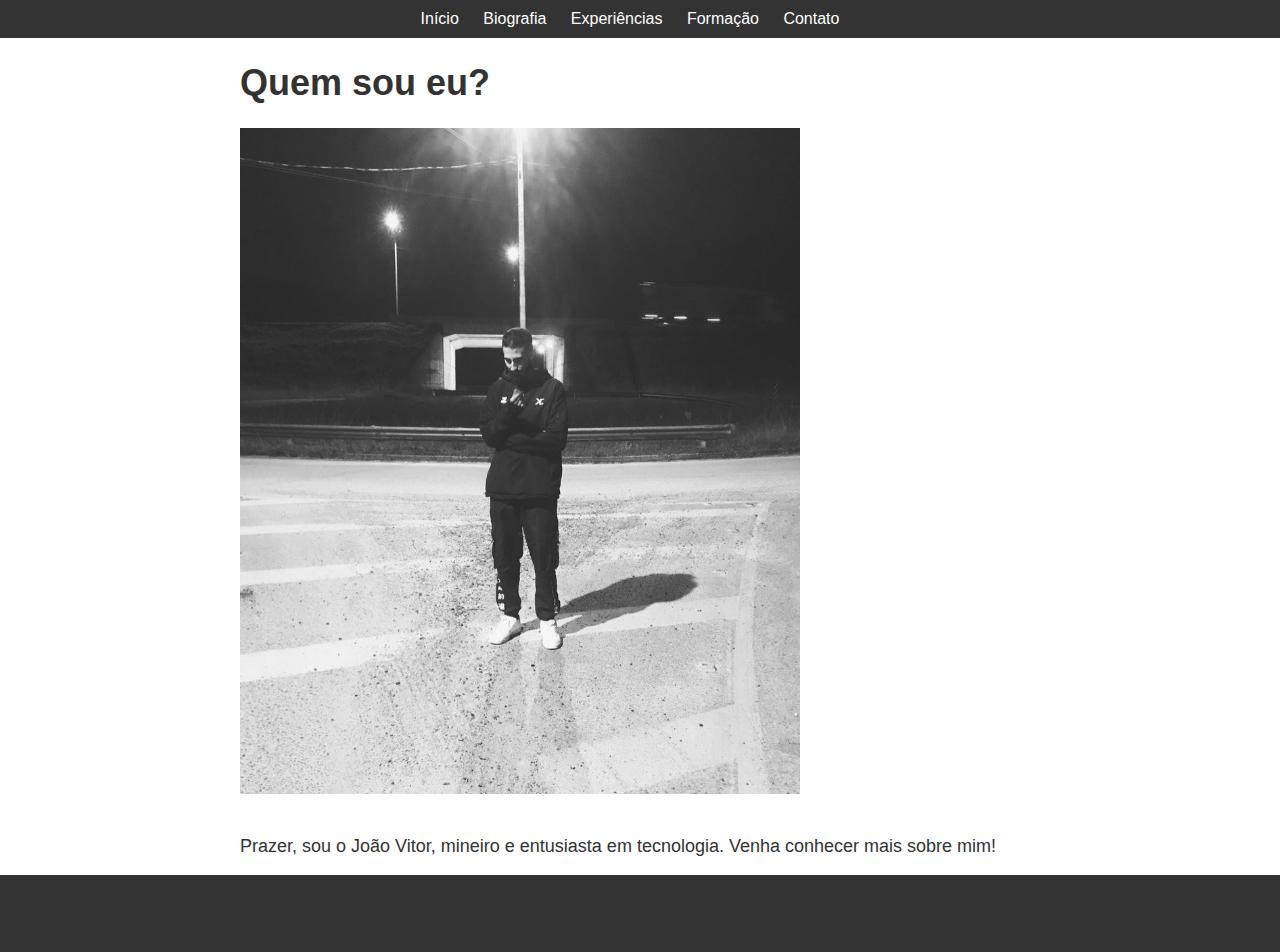
<file: index.html>
<!DOCTYPE html>
<html lang="pt-br">
<head>
    <meta charset="UTF-8">
    <meta name="viewport" content="width=device-width, initial-scale=1.0">
    <title>João Vitor Fleming</title>
    <!--inclui o arquivo css externo-->
    <link rel="stylesheet" href="styles.css">
</head>
<body>
<!--cabeçalho da página-->
    <nav>
        <!--menu de navegação-->
        <ul>
            <li><a href="index.html">Início</a></li>
            <li><a href="biografia.html">Biografia</a></li>
            <li><a href="experiencias.html">Experiências</a></li>
            <li><a href="formacao.html">Formação</a></li>
            <li><a href="contato.html">Contato</a></li>
        </ul>
    </nav>
<!--conteudo principal da pagina-->
    <div class="content">
        <h1>Quem sou eu?</h1>
        <img src="jvf.jpeg" alt="Imagem de Página">
        <p>Prazer, sou o João Vitor, mineiro e entusiasta em tecnologia. Venha conhecer mais sobre mim!</p>
        
    </div>
<!--rodapé da pagina-->
    <footer>
    <p>&copy; 2024 </p>
</footer>

</body>

</html>
</file>
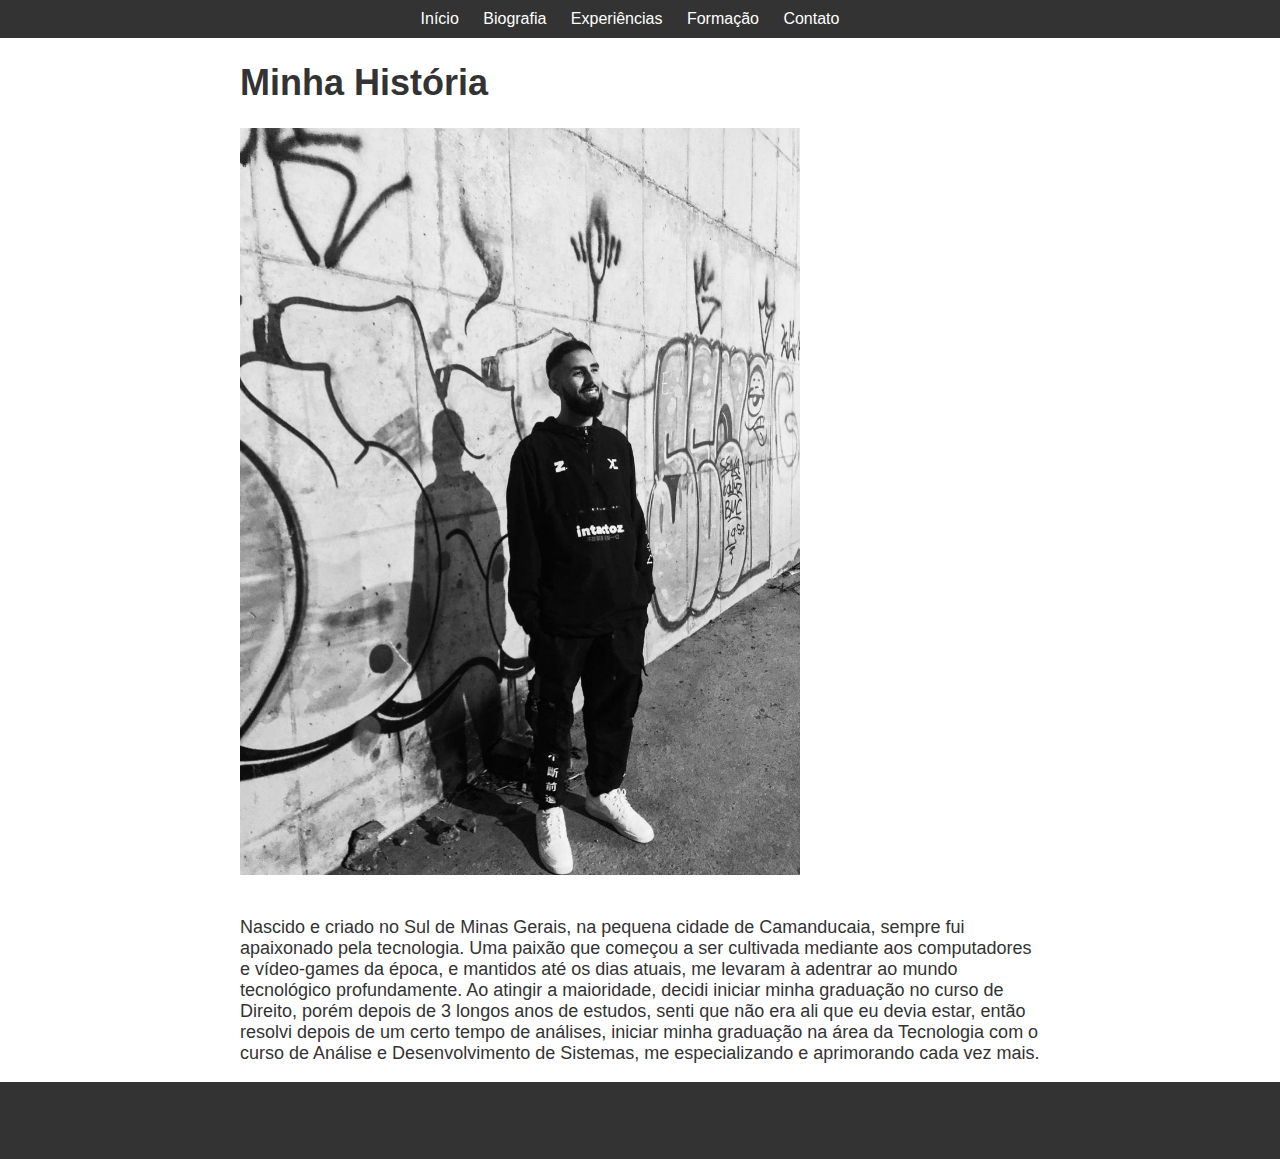
<file: biografia.html>
<!DOCTYPE html>
<html lang="pt-br">
<head>
    <meta charset="UTF-8">
    <meta name="viewport" content="width=device-width, initial-scale=1.0">
    <title>João Vitor Fleming</title>
    <link rel="stylesheet" href="styles.css">
</head>
<body>

    <nav>
        <ul>
            <li><a href="index.html">Início</a></li>
            <li><a href="biografia.html">Biografia</a></li>
            <li><a href="experiencias.html">Experiências</a></li>
            <li><a href="formacao.html">Formação</a></li>
            <li><a href="contato.html">Contato</a></li>
        </ul>
    </nav>

    <div class="content">
        <h1>Minha História</h1>
        <img src="joao.jpeg" alt="Imagem de Página">
        <p>Nascido e criado no Sul de Minas Gerais, na pequena cidade de Camanducaia, sempre fui apaixonado pela tecnologia. Uma paixão que começou a ser cultivada mediante aos computadores e vídeo-games da época, e mantidos até os dias atuais, me levaram à adentrar ao mundo tecnológico profundamente. Ao atingir a maioridade, decidi iniciar minha graduação no curso de Direito, porém depois de 3 longos anos de estudos, senti que não era ali que eu devia estar, então resolvi depois de um certo tempo de análises, iniciar minha graduação na área da Tecnologia com o curso de Análise e Desenvolvimento de Sistemas, me especializando e aprimorando cada vez mais. </p>
    </div>
<footer>
    <p>&copy; 2024 </p>
</footer>

</body>

</html>
</file>
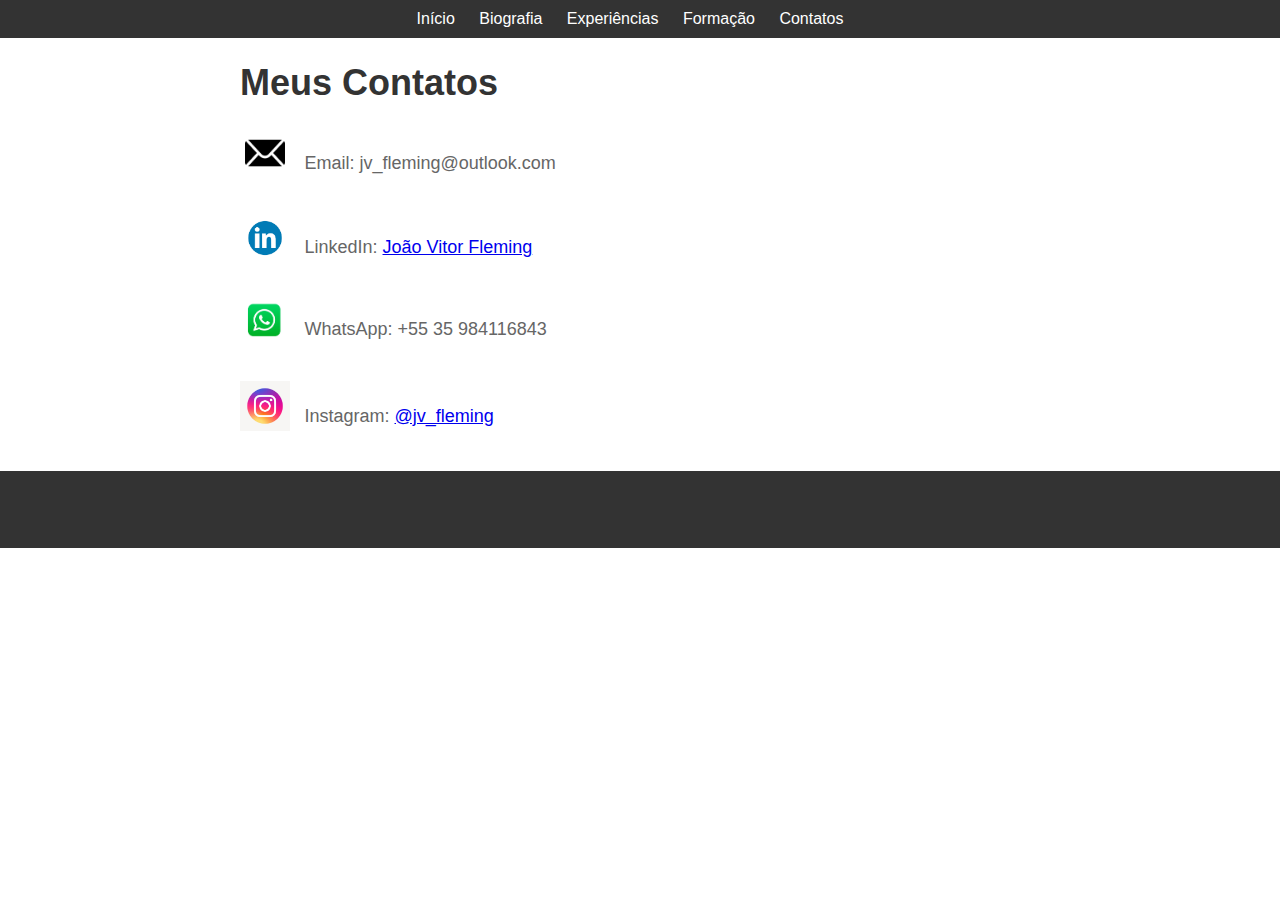
<file: contato.html>
<!DOCTYPE html>
<html lang="pt-br">
<head>
    <meta charset="UTF-8">
    <meta name="viewport" content="width=device-width, initial-scale=1.0">
    <title>João Vitor Fleming</title>
    <link rel="stylesheet" href="styles.css">
</head>
<body>

    <nav>
        <ul>
            <li><a href="index.html">Início</a></li>
            <li><a href="biografia.html">Biografia</a></li>
            <li><a href="experiencias.html">Experiências</a></li>
            <li><a href="formacao.html">Formação</a></li>
            <li><a href="contatos.html">Contatos</a></li>
        </ul>
    </nav>

    <div class="content">
        <h1>Meus Contatos</h1>
        <div class="contact-item">
            <img src="email.jpg" alt="Email">
            <p>Email: jv_fleming@outlook.com</p>
        </div>
        <div class="contact-item">
            <img src="linkedin.jpeg" alt="LinkedIn">
            <p>LinkedIn: <a href="https://www.linkedin.com/in/joão-vitor-fleming-7ba14b191">João Vitor Fleming</a></p>
        </div>
        <div class="contact-item">
            <img src="whatsapp.jpg" alt="WhatsApp">
            <p>WhatsApp: +55 35 984116843</p>
        </div>
        <div class="contact-item">
            <img src="instagram.jpg" alt="Instagram">
            <p>Instagram: <a href="https://www.instagram.com/jv_fleming/">@jv_fleming</a></p>
        </div>
    </div>
<footer>
    <p>&copy; 2024 </p>
</footer>

</body>

</html>
</file>
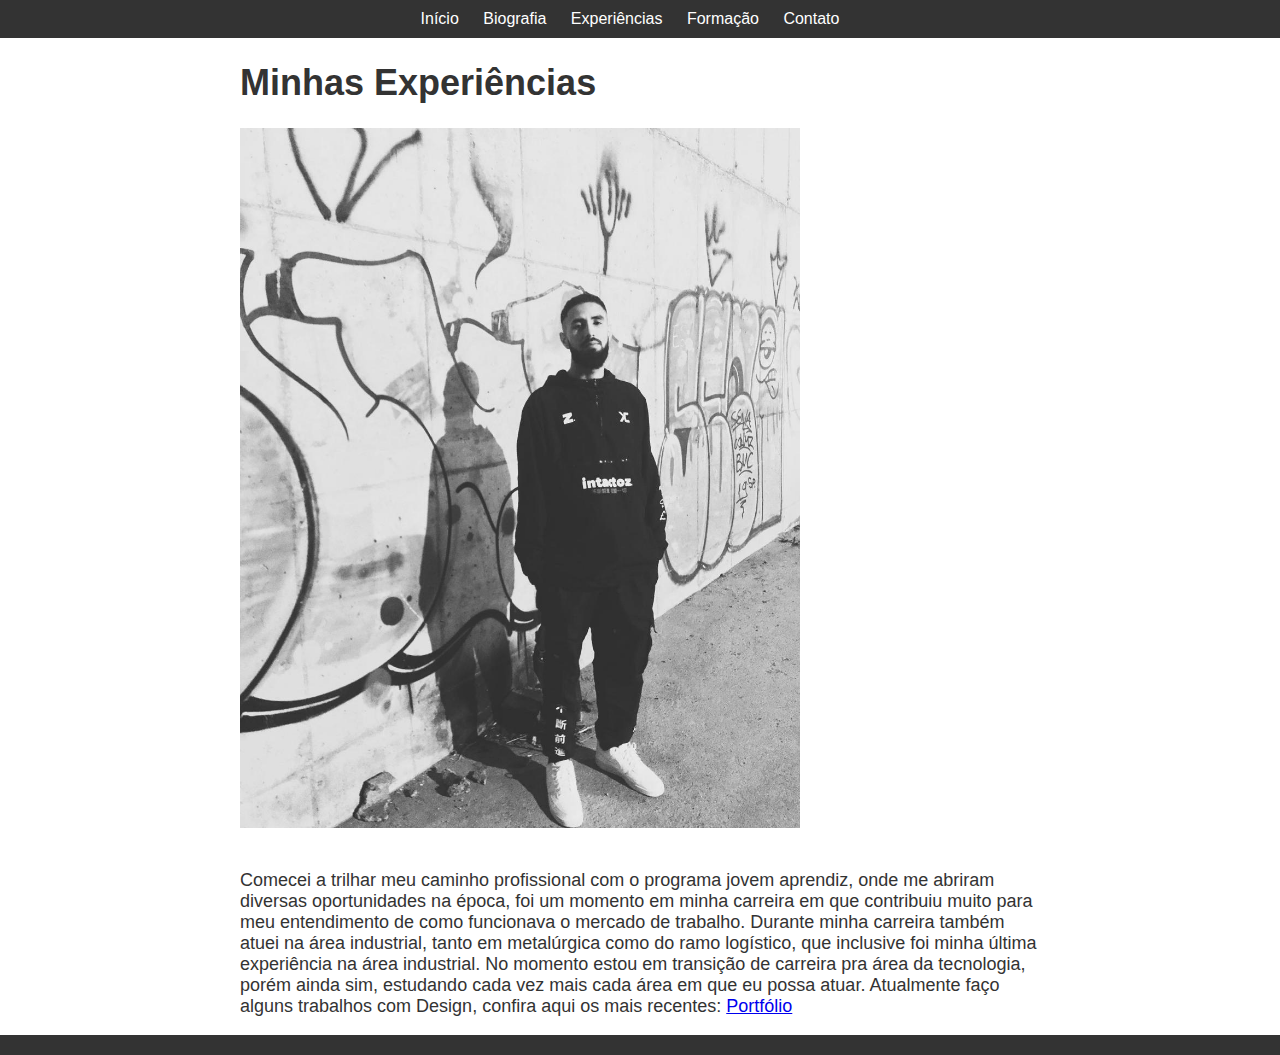
<file: experiencias.html>
<!DOCTYPE html>
<html lang="pt-br">
<head>
    <meta charset="UTF-8">
    <meta name="viewport" content="width=device-width, initial-scale=1.0">
    <title>João Vitor Fleming</title>
    <!-- inclui o arquivo CSS externo -->
    <link rel="stylesheet" href="styles.css">
</head>
<body>
    <!-- cabeçalho da página -->
    <nav>
        <ul>
            <!-- lista de itens disponiveis no menu-->
            <li><a href="index.html">Início</a></li>
            <li><a href="biografia.html">Biografia</a></li>
            <li><a href="experiencias.html">Experiências</a></li>
            <li><a href="formacao.html">Formação</a></li>
            <li><a href="contato.html">Contato</a></li>
        </ul>
    </nav>
<!--conteúdo principal da oágina-->
    <div class="content">
        <h1>Minhas Experiências</h1>
        <img src="jv.jpeg" alt="Imagem de Página">
        <p>Comecei a trilhar meu caminho profissional com o programa jovem aprendiz, onde me abriram diversas oportunidades na época, foi um momento em minha carreira em que contribuiu muito para meu entendimento de como funcionava o mercado de trabalho.
            Durante minha carreira também atuei na área industrial, tanto em metalúrgica como do ramo logístico, que inclusive foi minha última experiência na área industrial.
            No momento estou em transição de carreira pra área da tecnologia, porém ainda sim, estudando cada vez mais cada área em que eu possa atuar.
            
            Atualmente faço alguns trabalhos com Design, confira aqui os mais recentes:
            <!--link para o portfolio de design-->
            <a href="https://imgur.com/a/BkOsH0R">Portfólio</a>
        </p>
    </div>
 <!--rodapé da página-->   
<footer>
</footer>

</body>

</html>
</file>
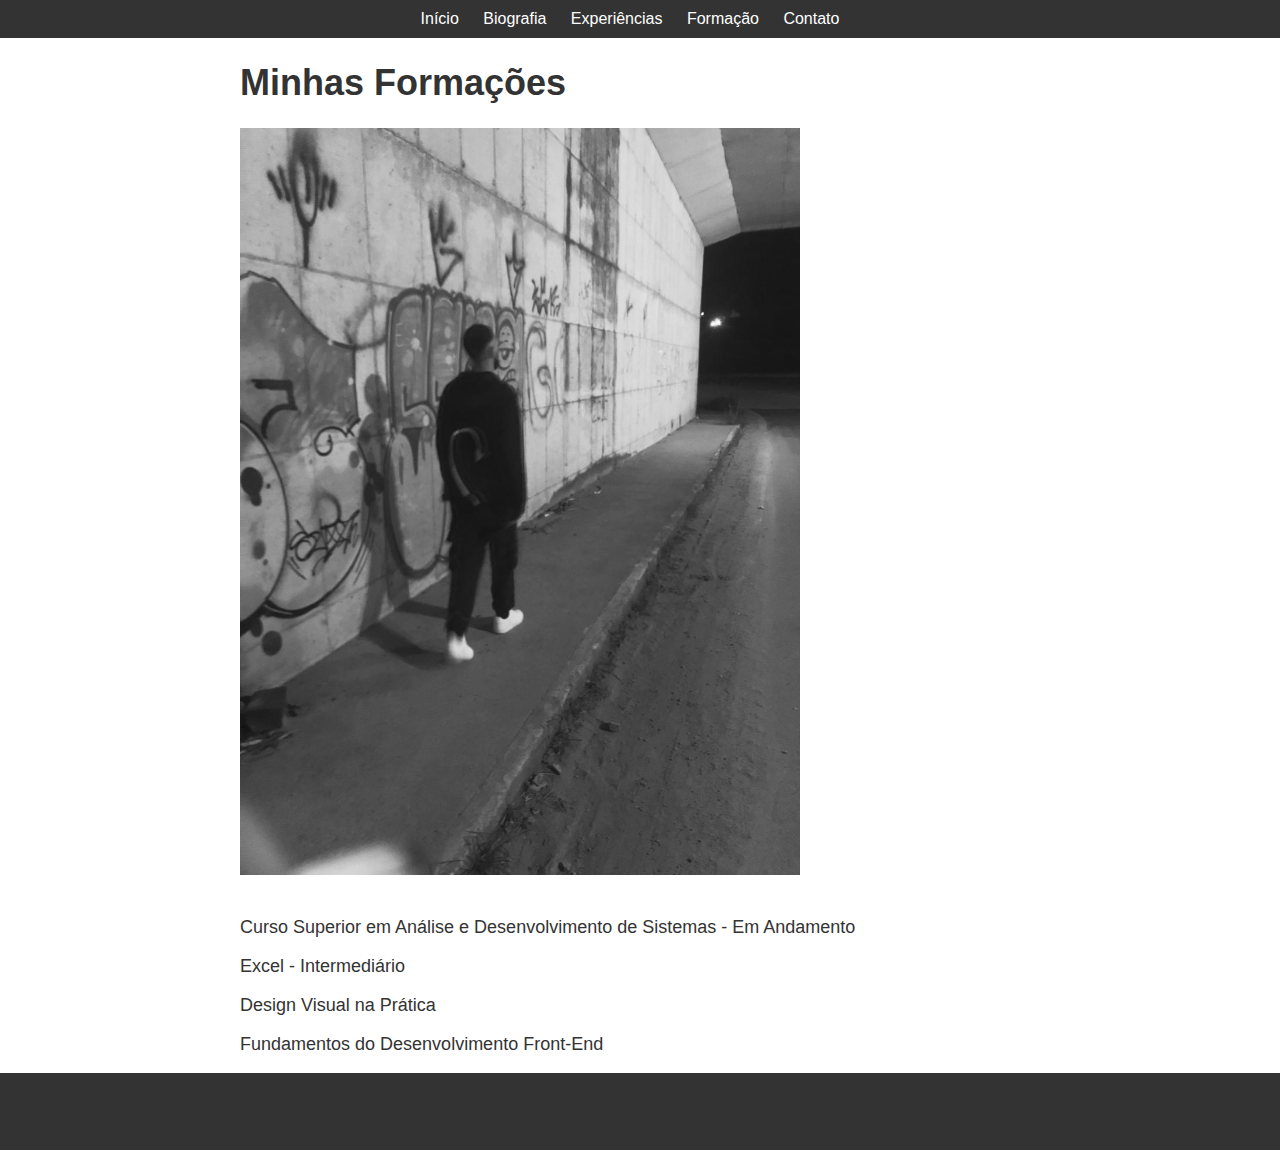
<file: formacao.html>
<!DOCTYPE html>
<html lang="pt-br">
<head>
    <meta charset="UTF-8">
    <meta name="viewport" content="width=device-width, initial-scale=1.0">
    <title>João Vitor Fleming</title>
    <link rel="stylesheet" href="styles.css">
</head>
<body>

    <nav>
        <ul>
            <li><a href="index.html">Início</a></li>
            <li><a href="biografia.html">Biografia</a></li>
            <li><a href="experiencias.html">Experiências</a></li>
            <li><a href="formacao.html">Formação</a></li>
            <li><a href="contato.html">Contato</a></li>
        </ul>
    </nav>

    <div class="content">
        <h1>Minhas Formações</h1>
        <img src="jvaf.jpeg" alt="Imagem de Página">
        <p>Curso Superior em Análise e Desenvolvimento de Sistemas - Em Andamento
    </div>
    <div class="content">
        <p>Excel - Intermediário</p>
    </div>
    <div class="content">
        <p>Design Visual na Prática</p>
    </div>
    <div class="content">
        <p>Fundamentos do Desenvolvimento Front-End</p>
    </div>

<footer>
    <p>&copy; 2024 </p>
</footer>

</body>

</html>
</file>
<file: styles.css>
body {
    font-family: Arial, sans-serif;
    margin: 0;
    padding: 0;

}

nav {
    background-color: #333;
    color: #fff;
    padding: 10px 0;
}

nav ul {
    list-style-type: none;
    margin: 0;
    padding: 0;
    text-align: center;
}

nav ul li {
    display: inline;
    margin-right: 20px;
}

nav ul li a {
    color: #fff;
    text-decoration: none;
}

.content {
    max-width: 800px;
    margin: 3px auto;
    padding: 0 18px;
}

h1 {
    font-size: 36px;
    color: #333;
}

p {
    font-size: 18px;
    color: #333;
    
}

img {
    max-width: 70%;
    height: auto;
    margin-bottom: 20px;
    position: relative;
    
}

footer {
    background-color: #333;
    color: #fff;
    padding: 10px 10px;
    position: static;
    bottom: 0;
    width: 100%;
    text-align: center;
}

.contact-item {
    margin-bottom: 20px;
}

.contact-item img {
    width: 50px;
    height: auto;
    margin-right: 10px;
    vertical-align: middle;
}

.contact-item p {
    font-size: 18px;
    color: #666;
    display: inline;
    vertical-align: middle;
}
</file>
